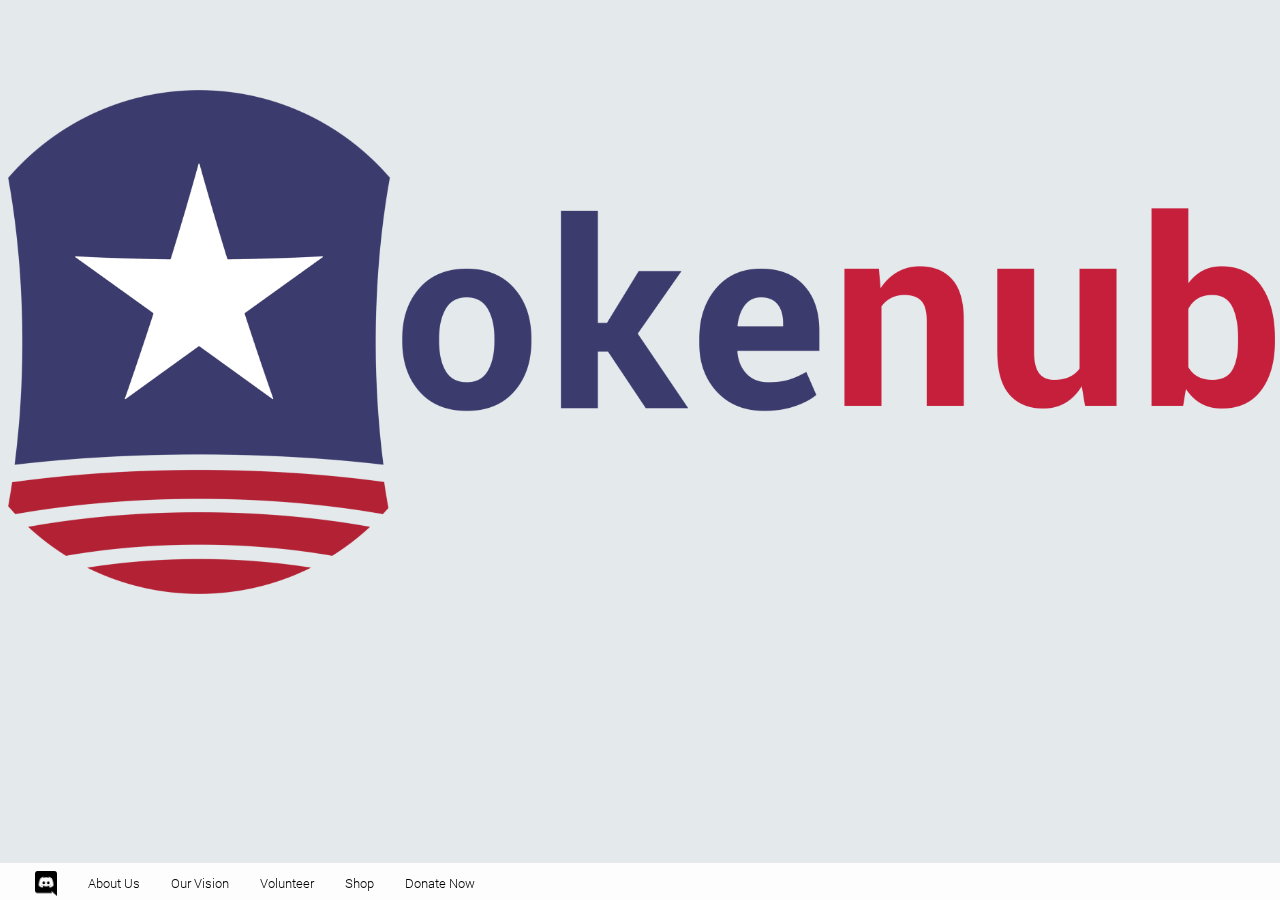
<file: index.html>
<!DOCTYPE html>
<html lang="en">
<head>
<link rel='shortcut icon' href='icona.png' type='image/x-icon'/ >
<title>Taking Back Our Democracy</title>
<link rel="stylesheet" type="text/css" href="main.css">
</head>

<body bgcolor="#e4e9ec">

<img id="logo" src="okenubLogo.png" />

<div id=Navbar>
<ul style="list-style-type:none">
<li><a href="https://discord.gg/rjWTyYE">
<img id="Discord" src="DiscordIcon.png" alt="Join us on Discord!" width="22" height="25" border="0"></a></li>
<li><a href="about.html">About Us</a></li>
<li><a href="vision.html">Our Vision</li>
<li><a href="volunteer.html">Volunteer</li>
<li><a href="shop.html">Shop</li>
<li><a href="donate.html">Donate Now</li>
</ul>
</div>

</body>
</html>
</file>
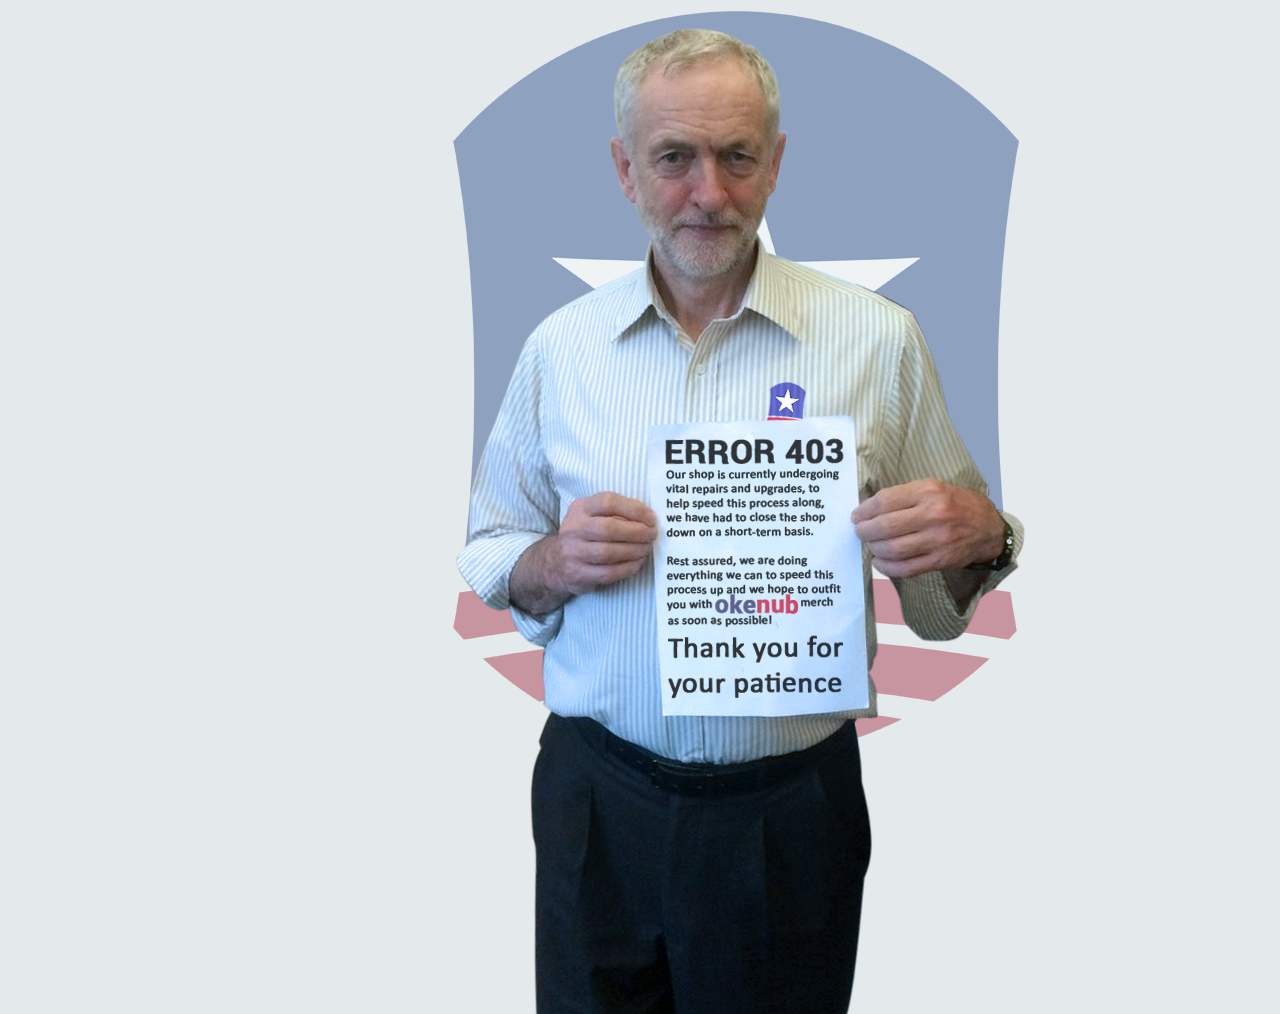
<file: shop.html>
<!DOCTYPE html>
<html lang="en">
<head>
<title>The Shop</title>
<link rel="stylesheet" type="text/css" href="shop.css">
</head>

<body bgcolor="#e4e9ec">


<img id="corbyn" src="502.png" />


</body>
</html>
</file>
<file: main.css>
#logo {
	position: absolute;
	top: 10%;
	width: 99%;
}

#Navbar {
	position: fixed;
	left: 0%;
	bottom: 0%;
	width: 1920px;
	background: rgba(255, 255, 255, 0.9);
}

#Navbar ul{
	margin: 0;
	padding: 8px 0px 8px 0px;

}

#Navbar li {
	opacity: 1;
	padding: 0;
	margin-left: 27px;
	font-size: 13px;
	font-family: "RobotoL", sans-serif
}

#Discord {
	margin-bottom: -8px;
	margin-left: 8px;
}

li {
	display: inline;
}

a:link {
    text-decoration: none;
	color: black;
}

a:visited {
    text-decoration: none;
	color: black;
}

a:hover {
    text-decoration: underline;
	color: black;
}

a:active {
    text-decoration: underline;
	color: black;
}

@font-face{
	font-family: "Roboto";
	src: url(Roboto-Regular.ttf);
}

@font-face{
	font-family: "RobotoL";
	src: url(Roboto-Light.ttf);
}
</file>
<file: shop.css>
#corbyn { 
	position: absolute;
	left: 35%;
}

#Navbar {
	position: fixed;
	left: 0%;
	bottom: 0%;
	width: 1920px;
	background: rgba(255, 255, 255, 0.9);
}

#Navbar ul{
	margin: 0;
	padding: 8px 0px 8px 0px;

}

#Navbar li {
	opacity: 1;
	padding: 0;
	margin-left: 27px;
	font-size: 13px;
	font-family: "RobotoL", sans-serif
}

#Discord {
	margin-bottom: -8px;
	margin-left: 8px;
}

li {
	display: inline;
}

a:link {
    text-decoration: none;
	color: black;
}

a:visited {
    text-decoration: none;
	color: black;
}

a:hover {
    text-decoration: underline;
	color: black;
}

a:active {
    text-decoration: underline;
	color: black;
}

@font-face{
	font-family: "Roboto";
	src: url(Roboto-Regular.ttf);
}

@font-face{
	font-family: "RobotoL";
	src: url(Roboto-Light.ttf);
}
</file>
